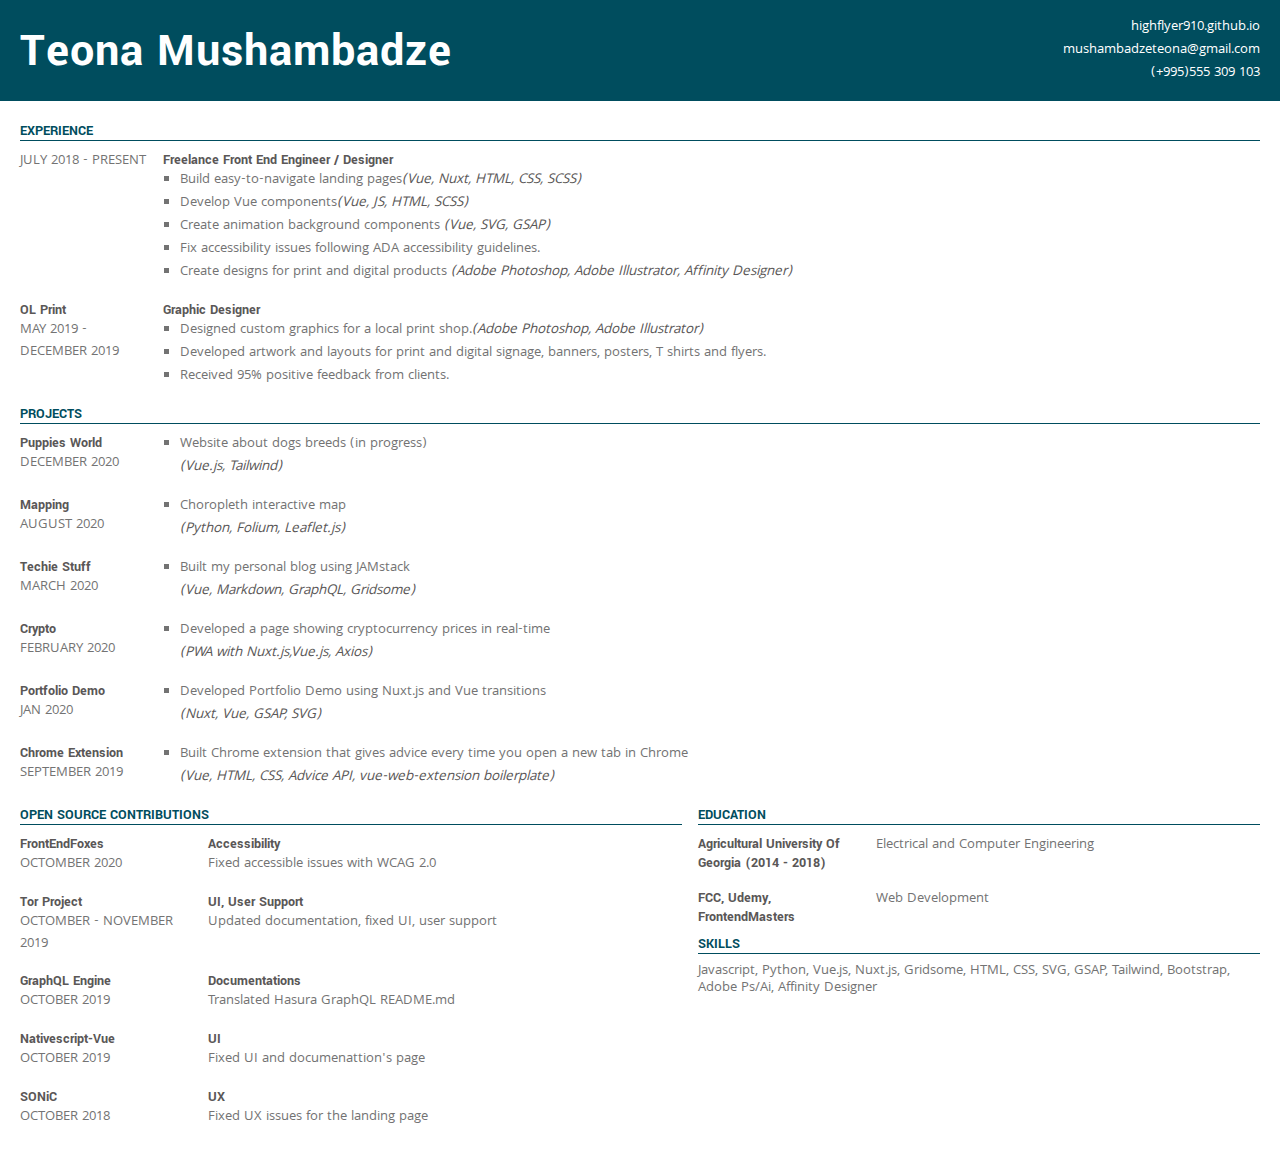
<file: resume.html>
<!DOCTYPE html>
<html lang="en">
<head>
  <meta charset="UTF-8">
  <title>
    Teona Mushambadze | Resume
  </title>
  <link rel="stylesheet" type="text/css" href="style.css" />
</head>

<body>
  <div class="header">
    <span class="contactName">Teona Mushambadze</span>
    <ul class="contactDetails">
      <li><a href="https://highflyer910.github.io">highflyer910.github.io</a></li>
      <li><a href="mushambadzeteona@gmail.com">mushambadzeteona@gmail.com</a></li>
      <li><a href="tel:+995555309103">(+995)555 309 103</a></li>
    </ul>
  </div>
  <div class="resumeBody">
    <!-- Experience -->
    <div class="experienceSection">
      <span class="sectionHeader">Experience</span>
      <div class="experienceItem">
        <div class="leftColumn">
          <span class="dateRange">July 2018 - present</span>
        </div>
        <span class="rightColumn">
          <span class="jobTitle">Freelance Front End Engineer / Designer</span>
          <ul class="jobDescription">
            <li>Build easy-to-navigate landing pages<span class="accent">(Vue, Nuxt, HTML, CSS, SCSS)</span></li>
            <li>Develop Vue components<span class="accent">(Vue, JS, HTML,
                SCSS)</span></li>
            <li>Create animation background components <span class="accent">(Vue, SVG, GSAP)</span> </li>
            <li>Fix accessibility issues following ADA accessibility guidelines.</li>
            <li>Create designs for print and digital products <span class="accent">(Adobe Photoshop, Adobe Illustrator, Affinity Designer)</span></li>
          </ul>
        </span>
      </div>
      
      <div class="experienceItem">
        <div class="leftColumn">
          <span class="companyName">OL Print</span>
          <span class="dateRange">May 2019 - December 2019</span>
        </div>
        <span class="rightColumn">
          <span class="jobTitle">Graphic Designer</span>
          <ul class="jobDescription">
            <li>Designed custom graphics for a local print shop.<span class="accent">(Adobe Photoshop, Adobe Illustrator)</span></li>
            <li>Developed artwork and layouts for print and digital signage, banners, posters, T shirts and flyers.</li>
            <li>Received 95% positive feedback from clients.</li>
          </ul>
        </span>
      </div>
    </div>
    <!-- Projects -->
    <div class="projectsSection">
      <span class="sectionHeader">Projects</span>
      <div class="projectItem">
        <div class="leftColumn">
          <span class="projectName">Puppies World</span>
          <span class="dateRange">December 2020</span>
        </div>
        <span class="rightColumn">
          <ul class="projectDescription">
            <li>Website about dogs breeds (in progress)
              <span class="accent"><br/>
              (Vue.js, Tailwind)
            </span></li>
          </ul>
        </span>
      </div>
      <div class="projectItem">
        <div class="leftColumn">
          <span class="projectName">Mapping</span>
          <span class="dateRange">August 2020</span>
        </div>
        <span class="rightColumn">
          <ul class="projectDescription">
            <li>Choropleth interactive map
              <span class="accent"><br/>
              (Python, Folium, Leaflet.js)
            </span></li>
          </ul>
        </span>
      </div>
      <div class="projectItem">
        <div class="leftColumn">
          <span class="projectName">Techie Stuff</span>
          <span class="dateRange">March 2020</span>
        </div>
        <span class="rightColumn">
          <ul class="projectDescription">
            <li>Built my personal blog using JAMstack
              <span class="accent"><br/>
              (Vue, Markdown, GraphQL, Gridsome)
            </span></li>
          </ul>
        </span>
      </div>
      <div class="projectItem">
        <div class="leftColumn">
          <span class="projectName">Crypto</span>
          <span class="dateRange">February 2020</span>
        </div>
        <span class="rightColumn">
          <ul class="projectDescription">
            <li>Developed a page showing cryptocurrency prices in real-time
              <span class="accent"><br/>
              (PWA with Nuxt.js,Vue.js, Axios)
            </span></li>
          </ul>
        </span>
      </div>
      <div class="projectItem">
        <div class="leftColumn">
          <span class="projectName">Portfolio Demo</span>
          <span class="dateRange">Jan 2020</span>
        </div>
        <span class="rightColumn">
          <ul class="projectDescription">
            <li>Developed Portfolio Demo using Nuxt.js and Vue transitions
              <span class="accent"><br/>
              (Nuxt, Vue, GSAP, SVG)
            </span></li>
          </ul>
        </span>
      </div>
      <div class="projectItem">
        <div class="leftColumn">
          <span class="projectName">Chrome extension</span>
          <span class="dateRange">September 2019</span>
        </div>
        <span class="rightColumn">
          <ul class="projectDescription">
            <li>Built Chrome extension that gives advice every time you open a new tab in Chrome
              <span class="accent"><br/>
              (Vue, HTML, CSS, Advice API, vue-web-extension boilerplate)
            </span></li>
          </ul>
        </span>
      </div>
    </div>
    <div class="twoColumnSection">
      <div class="leftColumn">
        <div class="opensourceSection">
          <span class="sectionHeader">Open Source Contributions</span>
          <div class="opensourceItem">
            <div class="leftColumn">
              <span class="openName">FrontEndFoxes</span>
              <span class="dateRange">Octomber 2020</span>
            </div>
            <span class="rightColumn">
              <span class="osTitle">Accessibility</span>
              <span class="opensourceDescription">Fixed accessible issues with WCAG 2.0</span>
            </span>
          </div>
          <div class="opensourceItem">
            <div class="leftColumn">
              <span class="openName">Tor Project</span>
              <span class="dateRange">Octomber - November 2019</span>
            </div>
            <span class="rightColumn">
              <span class="osTitle">UI, User support</span>
              <span class="opensourceDescription">Updated documentation, fixed UI, user support</span>
            </span>
          </div>
          <div class="opensourceItem">
            <div class="leftColumn">
              <span class="openName">GraphQL Engine</span>
              <span class="dateRange">October 2019</span>
            </div>
            <span class="rightColumn">
              <span class="osTitle">Documentations</span>
              <span class="opensourceDescription">Translated Hasura GraphQL README.md</span>
            </span>
          </div>
          <div class="opensourceItem">
            <div class="leftColumn">
              <span class="openName">Nativescript-Vue</span>
              <span class="dateRange">October 2019</span>
            </div>
            <span class="rightColumn">
              <span class="osTitle">UI</span>
              <span class="opensourceDescription">Fixed UI and documenattion's page</span>
            </span>
          </div>
          <div class="opensourceItem">
            <div class="leftColumn">
              <span class="openName">SONiC</span>
              <span class="dateRange">October 2018</span>
            </div>
            <span class="rightColumn">
              <span class="osTitle">UX</span>
              <span class="opensourceDescription">Fixed UX issues for the landing page</span>
            </span>
          </div>
        </div>
      </div>
      <div class="rightColumn">
        <!-- Education -->
        <div class="educationSection">
          <span class="sectionHeader">Education</span>
          <div class="educationItem">
            <div class="leftColumn">
              <span class="schoolName">Agricultural University of Georgia (2014 - 2018)</span>
            </div>
            <span class="rightColumn">
              <span class="degreeDescription">Electrical and Computer Engineering</span>
            </span>
          </div>
          
          <div class="educationItem">
            <div class="leftColumn">
              <span class="schoolName">FCC, Udemy,<br/>FrontendMasters</span>
            </div>
            <span class="rightColumn">
              <span class="degreeDescription">Web Development</span>
            </span>
          </div>
        </div>
        <!-- Skills -->
        <div class="skillsSection">
          <span class="sectionHeader">Skills</span>
          <span class="description">Javascript, Python, Vue.js, Nuxt.js, Gridsome, HTML, CSS, SVG, GSAP, Tailwind, Bootstrap, Adobe Ps/Ai, Affinity Designer</span>
        </div>
      </div>
    </div>
  </div>
</body>

</html>
</file>
<file: style.css>
@import url("https://fonts.googleapis.com/css?family=Khula|Telex|Yantramanav");
body {
  padding: 0;
  margin: 0;
}

.rightColumn .jobTitle, .rightColumn .degreeTitle, .rightColumn .osTitle, .leftColumn .companyName, .leftColumn .schoolName, .leftColumn .projectName, .leftColumn .openName, .header .contactName, .sectionHeader {
  font-weight: 600;
  font-family: "Yantramanav", sans-serif;
  font-size: 0.9em;
  color: #5a5757;
  text-transform: capitalize;
}

.rightColumn .jobDescription, .rightColumn .projectDescription, .rightColumn .degreeDescription, .rightColumn .opensourceDescription, .leftColumn .dateRange, .header .contactDetails a, .description {
  font-weight: 400;
  font-family: "Khula", sans-serif;
  font-size: 0.9em;
  color: #737373;
}

.sectionHeader {
  border-bottom: 1px solid;
  font-size: 0.9em;
  text-transform: uppercase;
  color: #004d5e;
  margin-bottom: -7px;
}

.accent {
  font-style: italic;
  color: #5a5757;
}

/*
  Body styles
*/
.header {
  padding: 0 20px;
  display: flex;
  flex-direction: row;
  justify-content: space-between;
  align-items: center;
  background-color: #004d5e;
}
.header .contactName {
  font-size: 3rem;
  color: white;
  letter-spacing: 1px;
}
.header .contactDetails {
  list-style-type: none;
  text-align: right;
}
.header .contactDetails a {
  text-decoration: none;
  color: white;
}

.header .contactDetails a i{
  margin-right: 8px;
}

.projectItem .projectName a{
  text-decoration: underline;
  color: #5a5757
}

.resumeBody {
  padding: 20px;
  display: grid;
  grid-column: 1;
  grid-auto-rows: auto;
  grid-gap: 1em;
}



/*
  Section styles
*/
.twoColumnSection {
  display: flex;
  flex-direction: row;
  flex-wrap: wrap;
}
.twoColumnSection > .leftColumn {
  flex-basis: 200px;
  flex-grow: 1;
  margin: 0 1em 1em 0;
}

.twoColumnSection > .leftColumn .opensourceSection {
  display: grid;
  grid-auto-rows: min-content;
  grid-gap: 1em;
}

.twoColumnSection > .leftColumn .opensourceSection .opensourceItem {
  display: grid;
  grid-template-columns: 180px 1fr;
  grid-template-areas: "title description";
  grid-gap: .5em;
}

.twoColumnSection > .rightColumn {
  flex-basis: 100px;
  flex-grow: 1;
  min-width: 300px;
}
.twoColumnSection > .rightColumn .educationSection {
  display: grid;
  grid-auto-rows: min-content;
  grid-gap: 1em;
  margin-bottom: 0.5em;
}
.twoColumnSection > .rightColumn .educationSection .educationItem {
  display: grid;
  grid-template-columns: 170px 1fr;
  grid-template-areas: "title description";
  grid-gap: .5em;
}
.twoColumnSection > .rightColumn .skillsSection {
  grid-auto-rows: min-content;
  display: grid;
  grid-gap: 1em;
}

.rightColumn .skillsSection{
  column-count: 3;
  column-gap: 10px;
  column-fill: auto;
  list-style-type: square;
}

.description{
  line-height: 1.2em;
  list-style-type: square;
}

.description li{
  margin-bottom: 1rem;
}

.skillsContainer {
  display: grid;
  grid-template-columns: repeat(1, 1fr);
  grid-gap: 1em;
}



.experienceSection, .projectsSection {
  display: grid;
  grid-auto-rows: auto;
  grid-gap: 1em;
}

.experienceItem, .projectItem {
  display: grid;
  grid-template-columns: minmax(auto, 135px) 1fr;
  grid-template-areas: "title description";
  grid-gap: .5em;
}

.leftColumn {
  display: flex;
  flex-direction: column;
}
.leftColumn .dateRange {
  text-transform: uppercase;
  font-size: 0.85em;
}

.rightColumn {
  grid-area: description;
  display: flex;
  flex-direction: column;
}
.rightColumn > ul {
  margin: 0;
  padding-left: 1.2em;
  list-style-type: square;
}
.rightColumn > .jobTitle ~ .jobTitle {
  margin-top: 15px;
}

@media print {
  .description{
    font-size: 12px;
  }

  .header .contactDetails a {
    font-size: 14px;
  }

  .twoColumnSection {
    grid-template-columns: 1fr minmax(auto, 350px);
  }
  .twoColumnSection .educationSection .educationItem {
    grid-template-columns: minmax(auto, 180px) 1fr;
  }

  .leftColumn .companyName, .leftColumn .schoolName, .leftColumn .projectName, .leftColumn .openName {
    font-size: 14px;
  }
  .leftColumn .dateRange {
    font-size: 12px;
  }

  .rightColumn .jobTitle, .rightColumn .degreeTitle, .rightColumn .osTitle {
    font-size: 14px;
  }
  .rightColumn .jobDescription, .rightColumn .projectDescription, .rightColumn .degreeDescription, .rightColumn .opensourceDescription {
    font-size: 12px;
  }
}
</file>
